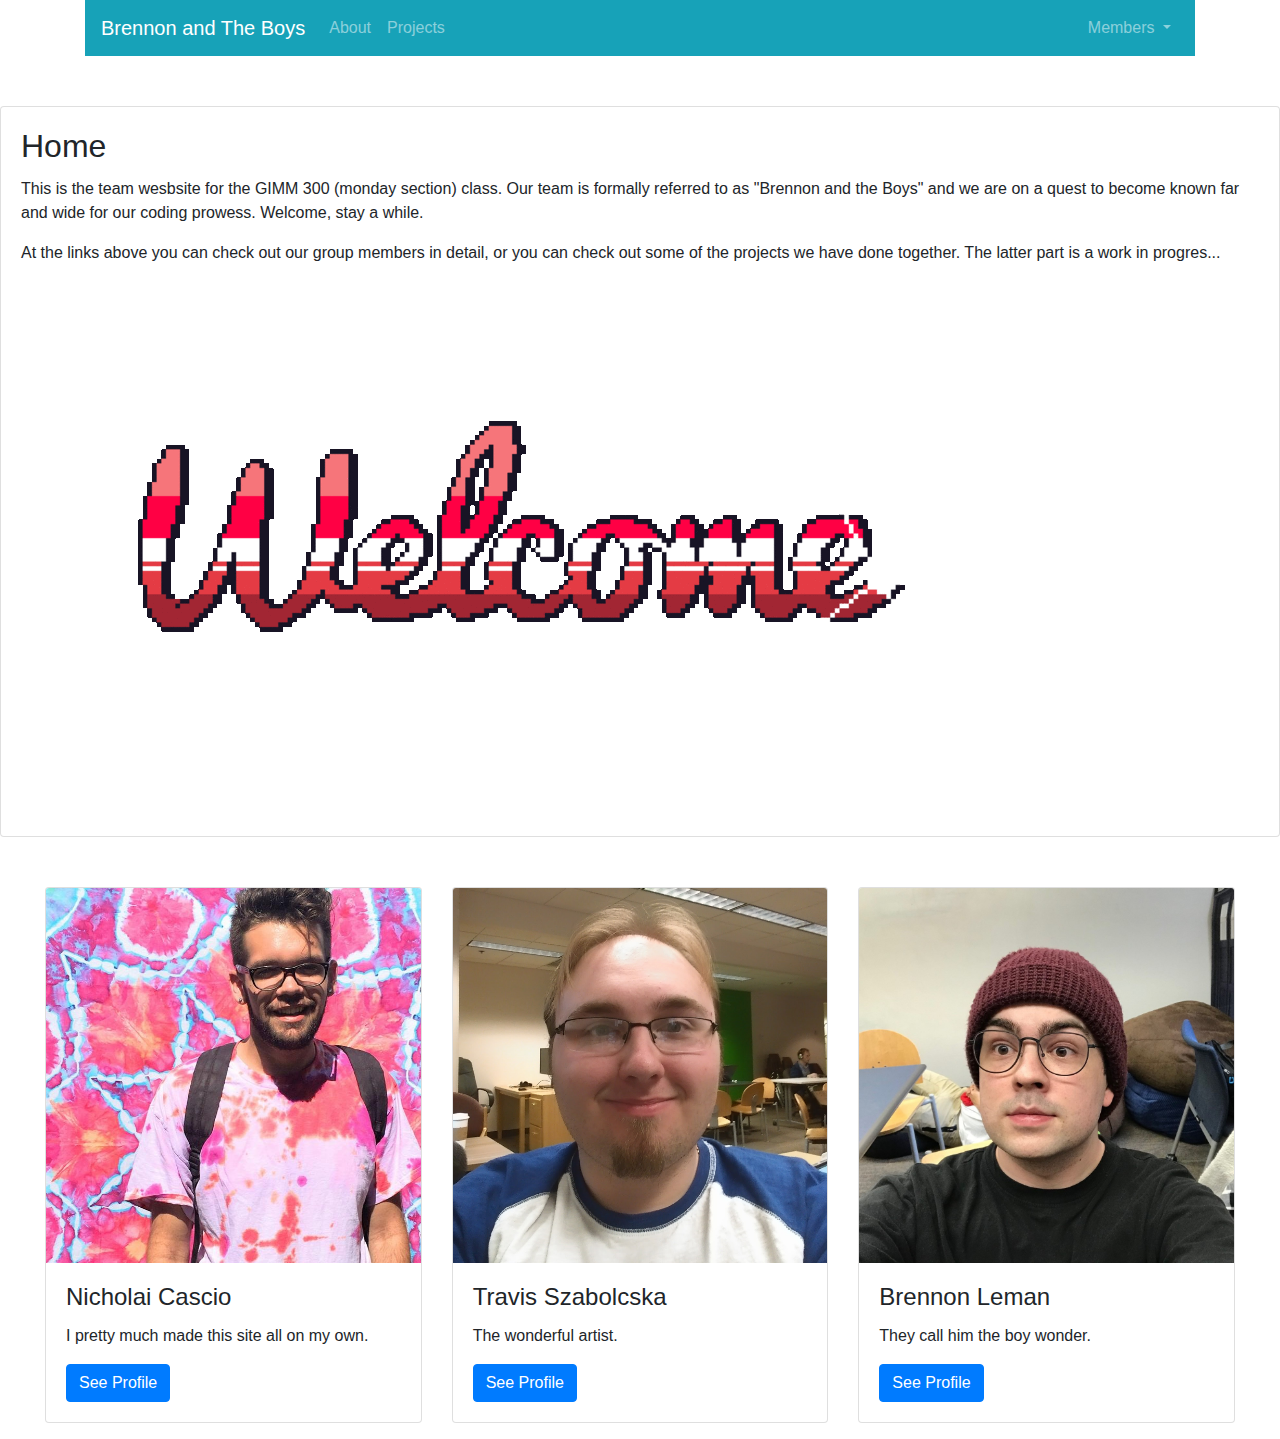
<file: index.html>
<!DOCTYPE html>
<html>
<head>

<!-- your webpage info goes here -->

    <title>Brennan and the Boys</title>
	
	<meta name="author" content="your name" />
	<meta name="description" content="" />

<!-- you should always add your stylesheet (css) in the head tag so that it starts loading before the page html is being displayed -->	

	<link rel="stylesheet" href="https://maxcdn.bootstrapcdn.com/bootstrap/4.0.0/css/bootstrap.min.css" integrity="sha384-Gn5384xqQ1aoWXA+058RXPxPg6fy4IWvTNh0E263XmFcJlSAwiGgFAW/dAiS6JXm" crossorigin="anonymous">
	<script src="https://code.jquery.com/jquery-3.2.1.slim.min.js" integrity="sha384-KJ3o2DKtIkvYIK3UENzmM7KCkRr/rE9/Qpg6aAZGJwFDMVNA/GpGFF93hXpG5KkN" crossorigin="anonymous"></script>
	<script src="https://cdnjs.cloudflare.com/ajax/libs/popper.js/1.12.9/umd/popper.min.js" integrity="sha384-ApNbgh9B+Y1QKtv3Rn7W3mgPxhU9K/ScQsAP7hUibX39j7fakFPskvXusvfa0b4Q" crossorigin="anonymous"></script>
	<script src="https://maxcdn.bootstrapcdn.com/bootstrap/4.0.0/js/bootstrap.min.js" integrity="sha384-JZR6Spejh4U02d8jOt6vLEHfe/JQGiRRSQQxSfFWpi1MquVdAyjUar5+76PVCmYl" crossorigin="anonymous"></script>
	<script src="https://ajax.googleapis.com/ajax/libs/jquery/3.3.1/jquery.min.js"></script>
	
	<link rel="stylesheet" href="file:///D|/Documents/GIMM 300/team website/Team-Website/style.css" type="text/css" />
	
</head>
<body>

<!-- webpage content goes here in the body -->
<div id="app" class="container">
    <nav class="navbar navbar-expand-lg navbar-dark bg-info">
        <a class="navbar-brand" href="index.html">Brennon and The Boys</a>
        <button class="navbar-toggler" type="button" data-toggle="collapse" data-target="#navbarNavDropdown" aria-controls="navbarNavDropdown" aria-expanded="false" aria-label="Toggle navigation">
            <span class="navbar-toggler-icon"></span>
        </button>
        <div id="navbarNavDropdown" class="navbar-collapse collapse">
            <ul class="navbar-nav mr-auto">
                <li class="nav-item">
                    <a class="nav-link" href="about.html">About <span class="sr-only">(current)</span></a>
                </li>
                <li class="nav-item">
                    <a class="nav-link" href="projects.html">Projects</a>
                </li>
            </ul>
            <ul class="navbar-nav">
                <li class="nav-item dropdown">
                    <a class="nav-link dropdown-toggle" href="http://example.com" id="navbarDropdownMenuLink" data-toggle="dropdown" aria-haspopup="true" aria-expanded="false">
                      Members
                    </a>
                    <div class="dropdown-menu" aria-labelledby="navbarDropdownMenuLink">
                        <a class="dropdown-item" href="nicholai.html">Nicholai Cascio</a>
                        <a class="dropdown-item" href="brennon.html">Brennon Leman</a>
						<a class="dropdown-item" href="travis.html">Travis Szabolcska</a>
                    </div>
                </li>
            </ul>
        </div>
    </nav>
</div>
	
	<div id="page">
		<!--<div id="bar">
			<div id="logo">
				<h1><a href="/" id="logoLink">Brennon and the Boys</a></h1>
			</div>
			
			<div id="nav">
				<div class="btn-group">
					<button type="button" class="btn btn-navigator">Home</button>
					<button type="button" class="btn btn-navigator">Projects</button>
				
					<button type="button" class="btn btn-navigator dropdown-toggle" data-toggle="dropdown">
    Team <span class="caret"></span></button>
    					<ul class="dropdown-menu" role="menu">
      						<li class="dropdown-item"><a href="#">Nicholai</a></li>
      						<li class="dropdown-item"><a href="#">Travis</a></li>
							<li class="dropdown-item"><a href="#">Brennon</a></li>
						</ul>
				</div>
			</div>
			
			<div id="nav-just">
				<div class="btn-group btn-group-lg">
					<button type="button" class="btn btn-navigator">Home</button>
					<button type="button" class="btn btn-navigator">Projects</button>
				
					<button type="button" class="btn btn-navigator dropdown-toggle" data-toggle="dropdown">
    Team <span class="caret"></span></button>
    					<ul class="dropdown-menu" role="menu">
      						<li class="dropdown-item"><a href="#">Nicholai</a></li>
      						<li class="dropdown-item"><a href="#">Travis</a></li>
							<li class="dropdown-item"><a href="#">Brennon</a></li>
						</ul>
				</div>
			</div>
		</div>-->
		
	  <div id="content">
		  <div class="card" style="margin: 50px 0px 50px 0px">
			
			<div class="card-body">
				<h2 class="card-title">Home</h2>
				<p>
					This is the team wesbsite for the GIMM 300 (monday section) class. Our team is formally referred to as "Brennon and the Boys" and we are on a quest to become known far and wide for our coding prowess. Welcome, stay a while.
				</p>
				<p> 
					At the links above you can check out our group members in detail, or you can check out some of the projects we have done together. The latter part is a work in progres...
				</p>
		  		<p>
					<img class="img-fluid" src="media/welcome2.gif" alt="Error displaying image.">
		  		</p>
          <!--<audio autoplay="autoplay" loop="loop" >
              <source src="file:///D|/Documents/GIMM 300/team website/Team-Website/media/song.mp3" type="audio/mp3">
              <p>If you are reading this, it is because your browser does not support the audio element.</p>
        </audio>-->
			</div>
			</div>
		</div>
		<div class="row" style="margin: 0px 30px 0px 30px">
				<div class="col-sm-4">
					<div class="card">
  						<img class="card-img-top" src="media/nicholai.jpg" alt="Card image">
  						<div class="card-body">
    						<h4 class="card-title">Nicholai Cascio</h4>
    						<p class="card-text">I pretty much made this site all on my own.</p>
    						<a href="nicholai.html" class="btn btn-primary">See Profile</a>
  						</div>
					</div>
				</div>
		
				<div class="col-sm-4">
					<div class="card">
  						<img class="card-img-top" src="media/travis.JPG" alt="Card image">
  						<div class="card-body">
    						<h4 class="card-title">Travis Szabolcska</h4>
    						<p class="card-text">The wonderful artist.</p>
    						<a href="travis.html" class="btn btn-primary">See Profile</a>
  						</div>
					</div>
				</div>
			
				<div class="col-sm-4">
					<div class="card">
  						<img class="card-img-top" src="media/brennon.jpg" alt="Card image">
  						<div class="card-body">
    						<h4 class="card-title">Brennon Leman</h4>
    						<p class="card-text">They call him the boy wonder.</p>
    						<a href="brennon.html" class="btn btn-primary">See Profile</a>
  						</div>
					</div>
				</div>
			</div>
		
		<div id="footer">
			<p>
				
			</p>
		</div>
	</div>
</body>
</html>
</file>
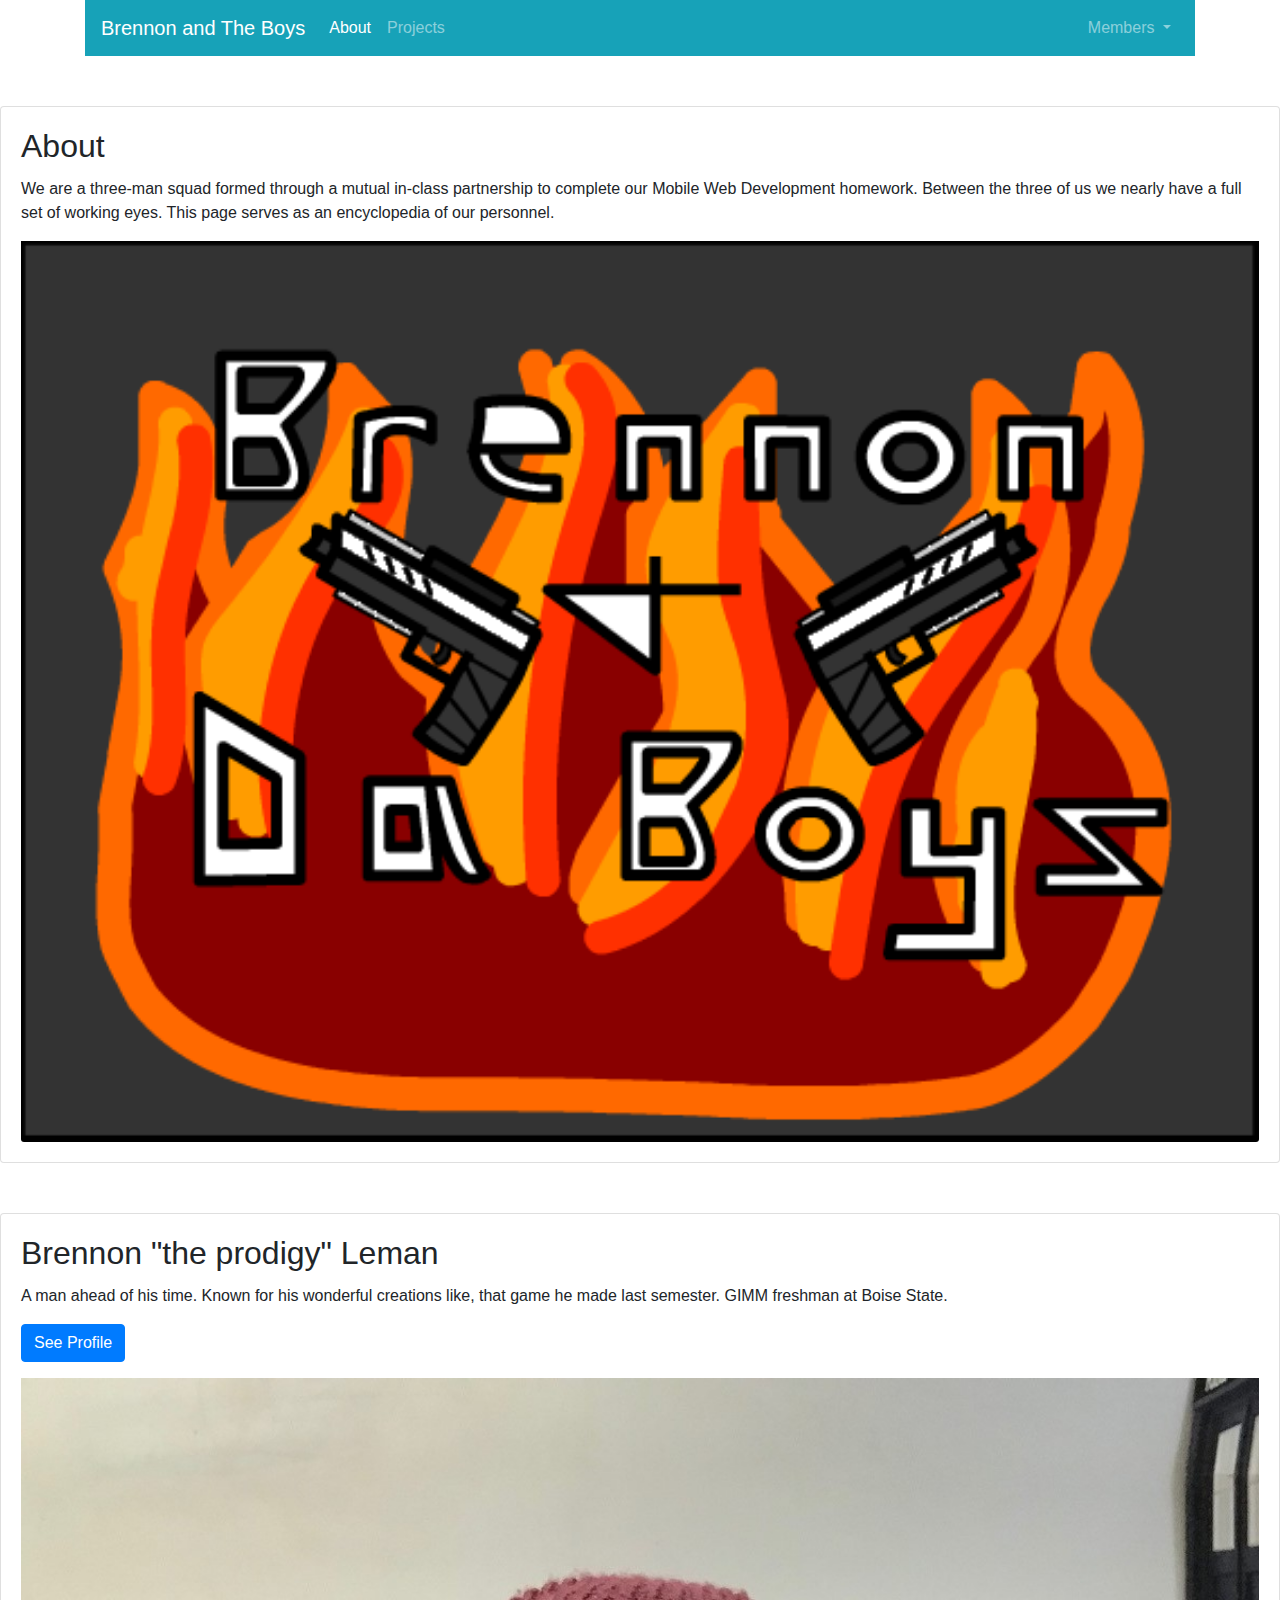
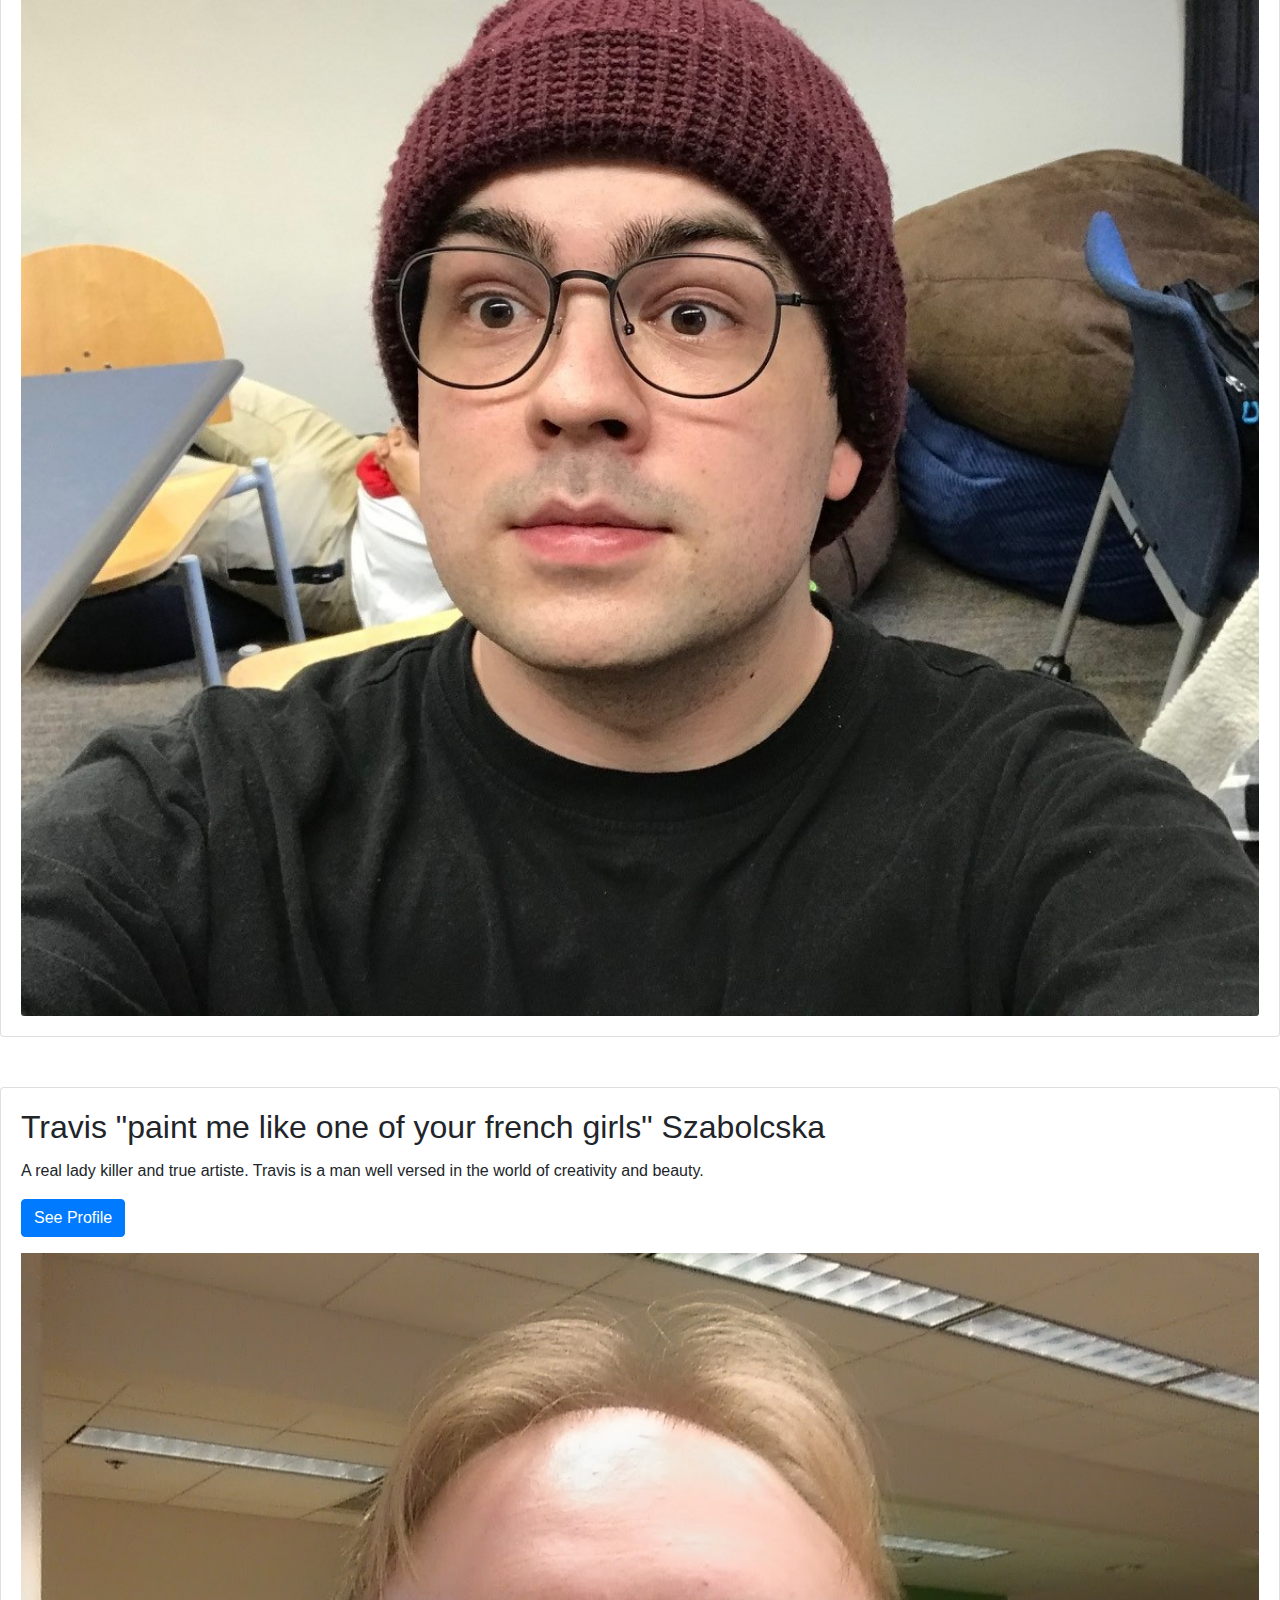
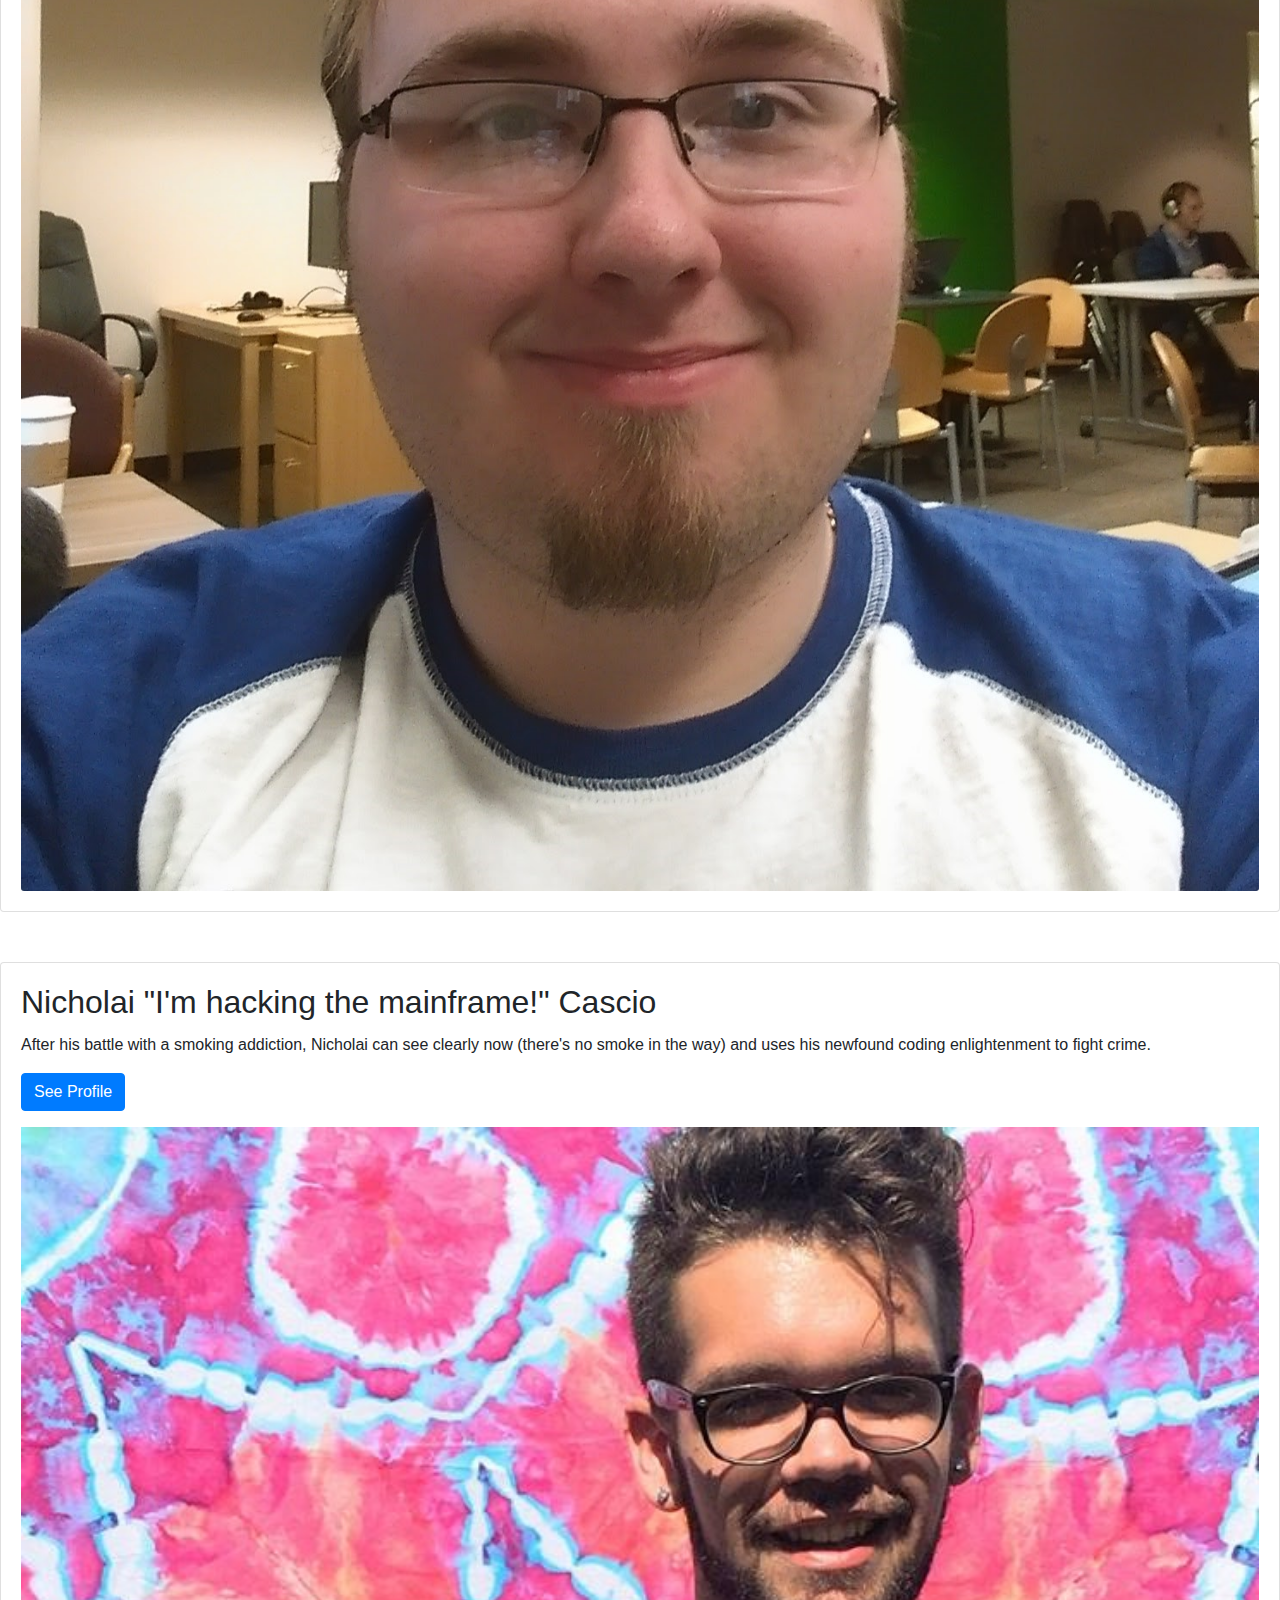
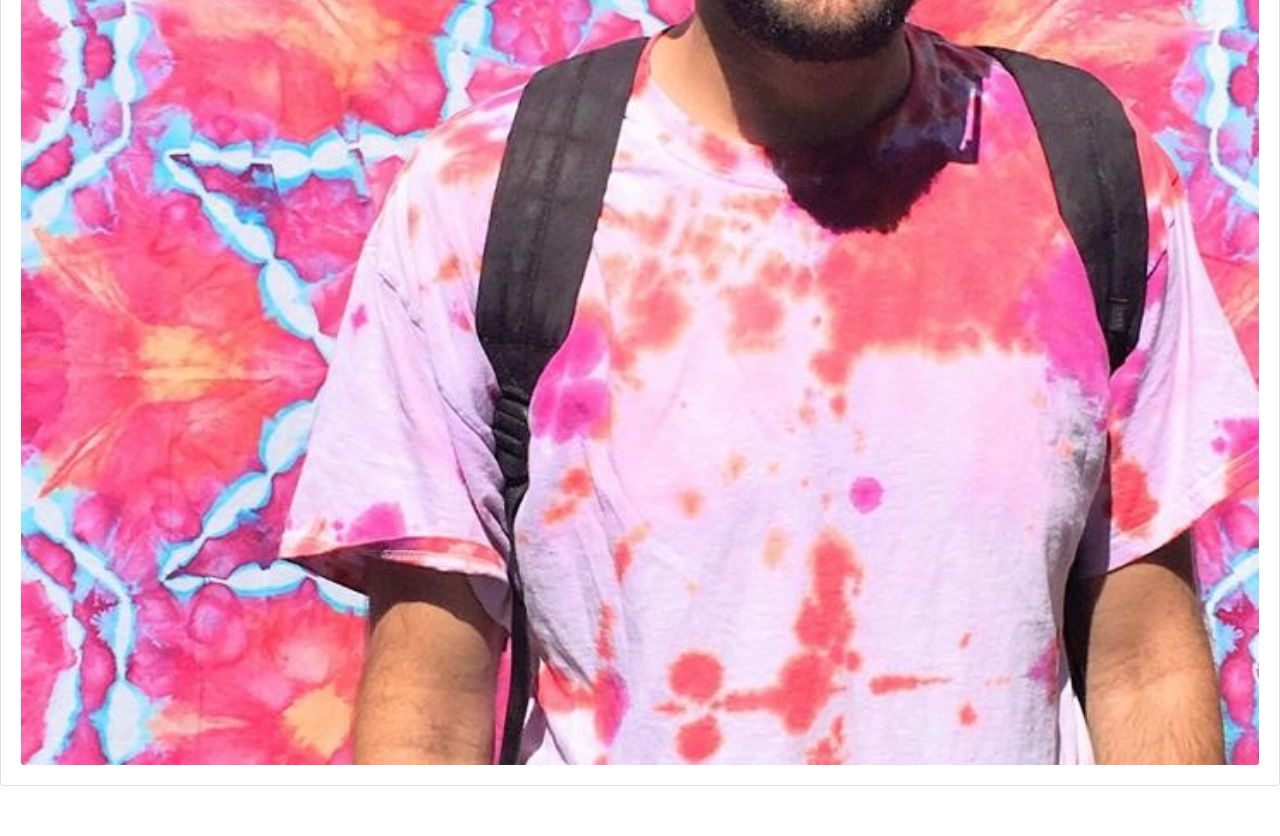
<file: about.html>
<!DOCTYPE html>
<html>
<head>

<!-- your webpage info goes here -->

    <title>Brennan and the Boys</title>
	
	<meta name="author" content="your name" />
	<meta name="description" content="" />

<!-- you should always add your stylesheet (css) in the head tag so that it starts loading before the page html is being displayed -->	
	<link rel="stylesheet" href="https://maxcdn.bootstrapcdn.com/bootstrap/4.0.0/css/bootstrap.min.css" integrity="sha384-Gn5384xqQ1aoWXA+058RXPxPg6fy4IWvTNh0E263XmFcJlSAwiGgFAW/dAiS6JXm" crossorigin="anonymous">
	<script src="https://code.jquery.com/jquery-3.2.1.slim.min.js" integrity="sha384-KJ3o2DKtIkvYIK3UENzmM7KCkRr/rE9/Qpg6aAZGJwFDMVNA/GpGFF93hXpG5KkN" crossorigin="anonymous"></script>
	<script src="https://cdnjs.cloudflare.com/ajax/libs/popper.js/1.12.9/umd/popper.min.js" integrity="sha384-ApNbgh9B+Y1QKtv3Rn7W3mgPxhU9K/ScQsAP7hUibX39j7fakFPskvXusvfa0b4Q" crossorigin="anonymous"></script>
	<script src="https://maxcdn.bootstrapcdn.com/bootstrap/4.0.0/js/bootstrap.min.js" integrity="sha384-JZR6Spejh4U02d8jOt6vLEHfe/JQGiRRSQQxSfFWpi1MquVdAyjUar5+76PVCmYl" crossorigin="anonymous"></script>
	<script src="https://ajax.googleapis.com/ajax/libs/jquery/3.3.1/jquery.min.js"></script>
	<link rel="stylesheet" href="file:///D|/Documents/GIMM 300/team website/Team-Website/style.css" type="text/css" />
	
</head>
<body>

<!-- webpage content goes here in the body -->
<div id="app" class="container">
    <nav class="navbar navbar-expand-lg navbar-dark bg-info">
        <a class="navbar-brand" href="index.html">Brennon and The Boys</a>
        <button class="navbar-toggler" type="button" data-toggle="collapse" data-target="#navbarNavDropdown" aria-controls="navbarNavDropdown" aria-expanded="false" aria-label="Toggle navigation">
            <span class="navbar-toggler-icon"></span>
        </button>
        <div id="navbarNavDropdown" class="navbar-collapse collapse">
            <ul class="navbar-nav mr-auto">
                <li class="nav-item">
                    <a class="nav-link active" href="about.html">About <span class="sr-only">(current)</span></a>
                </li>
                <li class="nav-item">
                    <a class="nav-link" href="projects.html">Projects</a>
                </li>
            </ul>
            <ul class="navbar-nav">
                <li class="nav-item dropdown">
                    <a class="nav-link dropdown-toggle" href="http://example.com" id="navbarDropdownMenuLink" data-toggle="dropdown" aria-haspopup="true" aria-expanded="false">
                      Members
                    </a>
                    <div class="dropdown-menu" aria-labelledby="navbarDropdownMenuLink">
                        <a class="dropdown-item" href="nicholai.html">Nicholai Cascio</a>
                        <a class="dropdown-item" href="brennon.html">Brennon Leman</a>
						<a class="dropdown-item" href="travis.html">Travis Szabolcska</a>
                    </div>
                </li>
            </ul>
        </div>
    </nav>
</div>
	
	<div id="page">
		<div id="content">
			<div class="card" style="margin: 50px 0px 50px 0px">
				<div class="card-body">
			<h2 class="card-title">About</h2>
			<p>
				We are a three-man squad formed through a mutual in-class partnership to complete our Mobile Web Development homework. Between the three of us we nearly have a full set of working eyes. This page serves as an encyclopedia of our personnel.
			</p>
					<img src="media/dankwebtitle.gif" class="card-img-bottom" width ="100%" alt="errod displaying awesome gif">
		</div>
				</div>
		
		
		
			<div class="card" style="margin: 50px 0px 50px 0px">
				<div class="card-body">
			<h2 class="card-title">Brennon "the prodigy" Leman</h2>
			<p>
				A man ahead of his time. Known for his wonderful creations like, that game he made last semester. GIMM freshman at Boise State.
			</p>
			<p><a href="brennon.html" class="btn btn-primary">See Profile</a></p>
			<img src="media/brennon.jpg" class="card-img-bottom" alt="Error displaying profile picture">
				</div>
			</div>
	
			<div class="card" style="margin: 50px 0px 50px 0px">
				<div class="card-body">
			<h2 class="card-title">Travis "paint me like one of your french girls" Szabolcska</h2>
			<p>
				A real lady killer and true artiste. Travis is a man well versed in the world of creativity and beauty.
			</p>
			<p><a href="travis.html" class="btn btn-primary">See Profile</a></p>
			<img src="media/travis.JPG" class="card-img-bottom" alt="Error displaying profile picture">
			</div>
		</div>
	
		
			<div class="card" style="margin: 50px 0px 50px 0px">
				<div class="card-body">
			<h2 class="card-title">Nicholai "I'm hacking the mainframe!" Cascio</h2>
			<p>
				After his battle with a smoking addiction, Nicholai can see clearly now (there's no smoke in the way) and uses his newfound coding enlightenment to fight crime.
		  	</p>
			<p><a href="nicholai.html" class="btn btn-primary">See Profile</a></p>
			<img src="media/nicholai.jpg" class="card-img-bottom" alt="Error displaying profile picture">
			
		</div>
		</div>
	</div>

		<div id="footer">
			<p>
			</p>
		</div>
	</div>
</body>
</html>
</file>
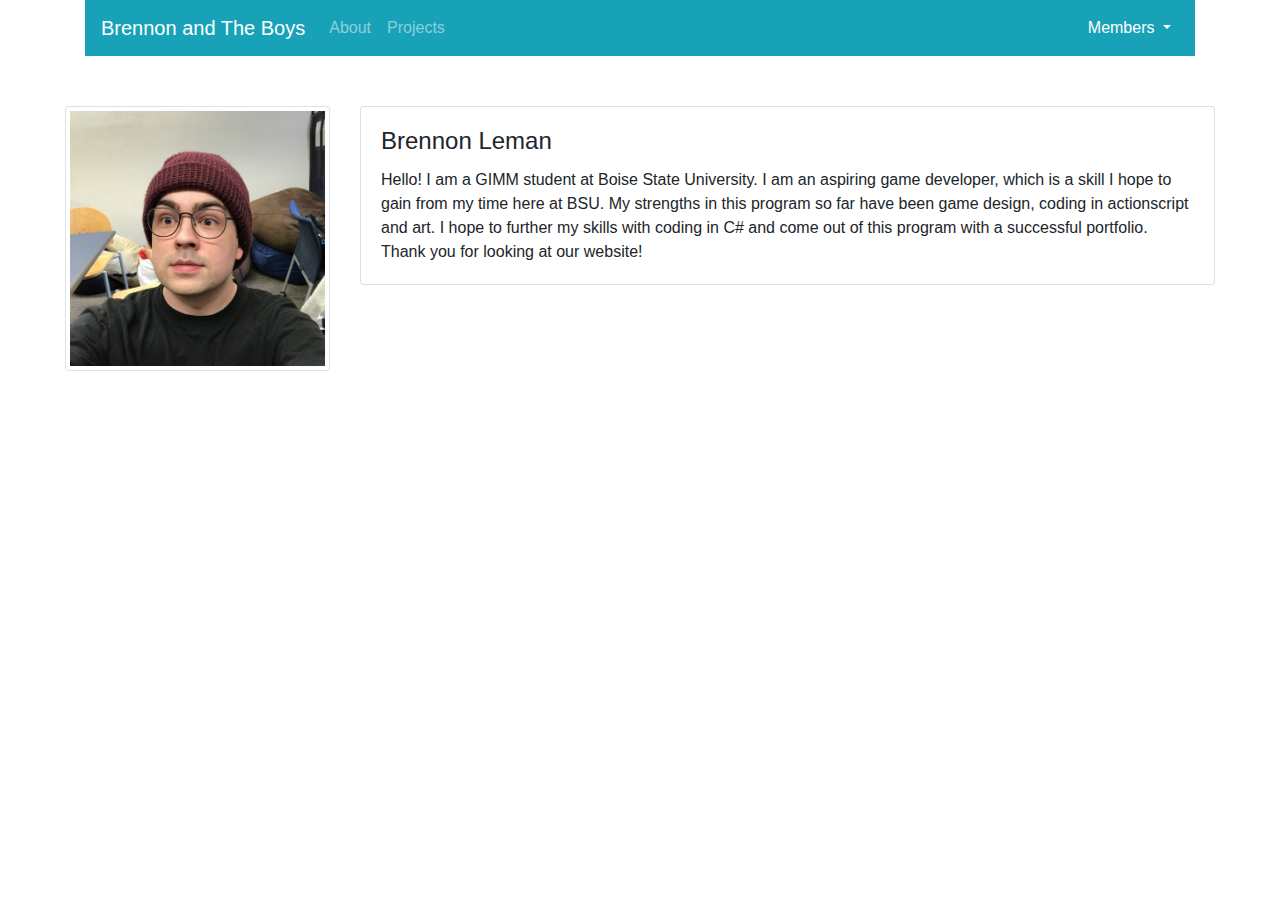
<file: brennon.html>
<!doctype html>
<html>
<head>
<title>Brennon and the Boys</title>
	
	<meta name="author" content="your name" />
	<meta name="description" content="" />

<!-- you should always add your stylesheet (css) in the head tag so that it starts loading before the page html is being displayed -->	

	<link rel="stylesheet" href="https://maxcdn.bootstrapcdn.com/bootstrap/4.0.0/css/bootstrap.min.css" integrity="sha384-Gn5384xqQ1aoWXA+058RXPxPg6fy4IWvTNh0E263XmFcJlSAwiGgFAW/dAiS6JXm" crossorigin="anonymous">
	<script src="https://code.jquery.com/jquery-3.2.1.slim.min.js" integrity="sha384-KJ3o2DKtIkvYIK3UENzmM7KCkRr/rE9/Qpg6aAZGJwFDMVNA/GpGFF93hXpG5KkN" crossorigin="anonymous"></script>
	<script src="https://cdnjs.cloudflare.com/ajax/libs/popper.js/1.12.9/umd/popper.min.js" integrity="sha384-ApNbgh9B+Y1QKtv3Rn7W3mgPxhU9K/ScQsAP7hUibX39j7fakFPskvXusvfa0b4Q" crossorigin="anonymous"></script>
	<script src="https://maxcdn.bootstrapcdn.com/bootstrap/4.0.0/js/bootstrap.min.js" integrity="sha384-JZR6Spejh4U02d8jOt6vLEHfe/JQGiRRSQQxSfFWpi1MquVdAyjUar5+76PVCmYl" crossorigin="anonymous"></script>
	<script src="https://ajax.googleapis.com/ajax/libs/jquery/3.3.1/jquery.min.js"></script>
	
	<link rel="stylesheet" href="file:///D|/Documents/GIMM 300/team website/Team-Website/style.css" type="text/css" />
</head>

<body>
	<div id="app" class="container">
    <nav class="navbar navbar-expand-lg navbar-dark bg-info">
        <a class="navbar-brand" href="index.html">Brennon and The Boys</a>
        <button class="navbar-toggler" type="button" data-toggle="collapse" data-target="#navbarNavDropdown" aria-controls="navbarNavDropdown" aria-expanded="false" aria-label="Toggle navigation">
            <span class="navbar-toggler-icon"></span>
        </button>
        <div id="navbarNavDropdown" class="navbar-collapse collapse">
            <ul class="navbar-nav mr-auto">
                <li class="nav-item">
                    <a class="nav-link" href="about.html">About <span class="sr-only">(current)</span></a>
                </li>
                <li class="nav-item">
                    <a class="nav-link" href="projects.html">Projects</a>
                </li>
            </ul>
            <ul class="navbar-nav">
                <li class="nav-item dropdown">
                    <a class="nav-link dropdown-toggle active" href="http://example.com" id="navbarDropdownMenuLink" data-toggle="dropdown" aria-haspopup="true" aria-expanded="false">
                      Members
                    </a>
                    <div class="dropdown-menu" aria-labelledby="navbarDropdownMenuLink">
                        <a class="dropdown-item" href="nicholai.html">Nicholai Cascio</a>
                        <a class="dropdown-item" href="brennon.html">Brennon Leman</a>
						<a class="dropdown-item" href="travis.html">Travis Szabolcska</a>
                    </div>
                </li>
            </ul>
        </div>
    </nav>
</div>
	<div id="page">
		<div id="profile">
	<div class="row" style="margin: 50px">
		<div class="col-sm-3">
			<img class="card-img img-thumbnail" src="media/brennon.jpg" style="margin-bottom: 25px">
		</div>
		<div class="col-sm-9">
			<div class="card">
				<div class="card-body">
					<h4 class="card-title">Brennon Leman</h4>
					<p class="card-text"> Hello! I am a GIMM student at Boise State University. I am an aspiring game developer, which is a skill I hope to gain from my time here at BSU. My strengths in this program so far have been game design, coding in actionscript and art. I hope to further my skills with coding in C# and come out of this program with a successful portfolio. Thank you for looking at our website!</p>
				</div>
			</div>
		</div>
		
	</div>
			</div>
	<div id="footer">
			<p>
				
			</p>
	</div>
	</div>
</body>
</html>
</file>
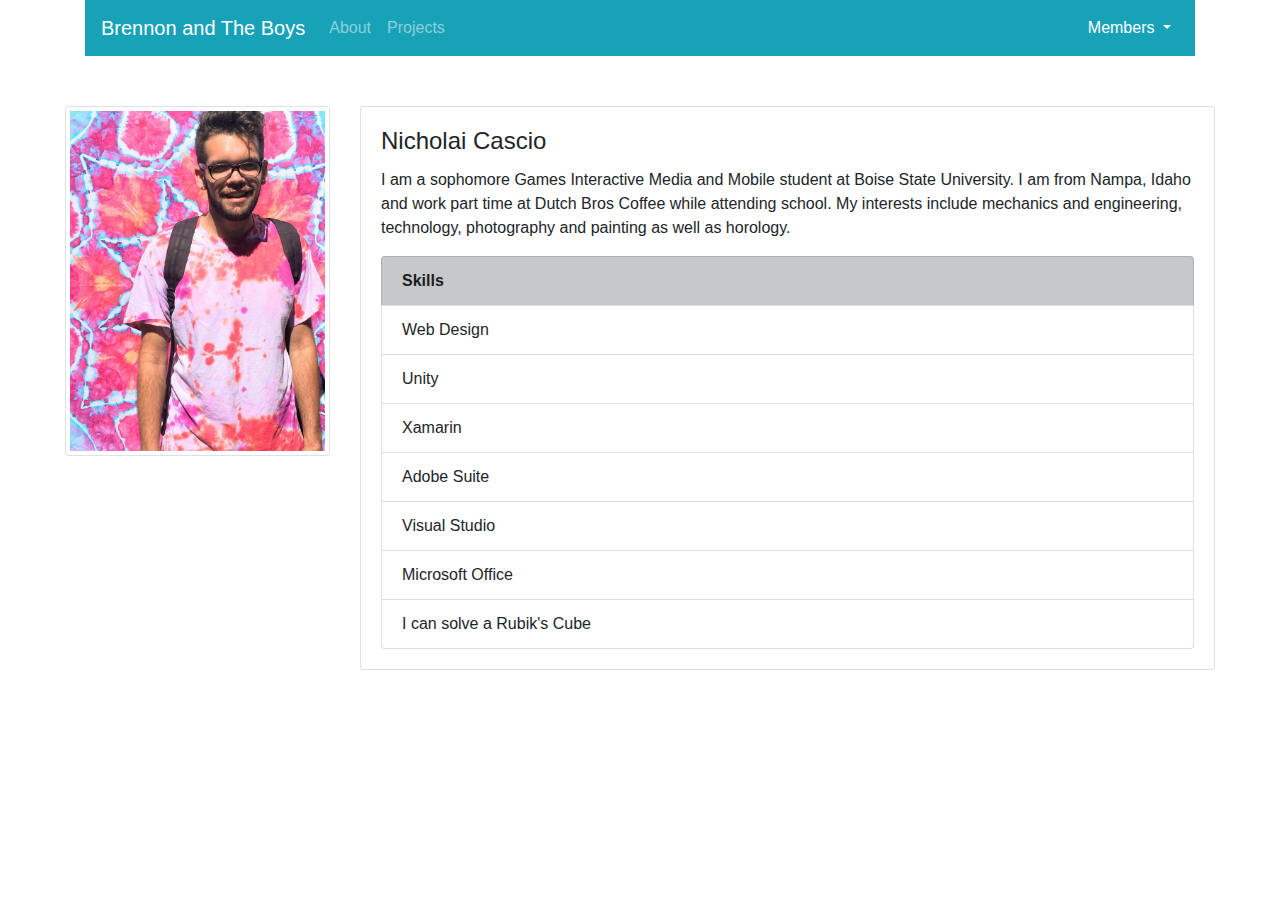
<file: nicholai.html>
<!doctype html>
<html>
<head>
<title>Brennan and the Boys</title>
	
	<meta name="author" content="your name" />
	<meta name="description" content="" />

<!-- you should always add your stylesheet (css) in the head tag so that it starts loading before the page html is being displayed -->	

	<link rel="stylesheet" href="https://maxcdn.bootstrapcdn.com/bootstrap/4.0.0/css/bootstrap.min.css" integrity="sha384-Gn5384xqQ1aoWXA+058RXPxPg6fy4IWvTNh0E263XmFcJlSAwiGgFAW/dAiS6JXm" crossorigin="anonymous">
	<script src="https://code.jquery.com/jquery-3.2.1.slim.min.js" integrity="sha384-KJ3o2DKtIkvYIK3UENzmM7KCkRr/rE9/Qpg6aAZGJwFDMVNA/GpGFF93hXpG5KkN" crossorigin="anonymous"></script>
	<script src="https://cdnjs.cloudflare.com/ajax/libs/popper.js/1.12.9/umd/popper.min.js" integrity="sha384-ApNbgh9B+Y1QKtv3Rn7W3mgPxhU9K/ScQsAP7hUibX39j7fakFPskvXusvfa0b4Q" crossorigin="anonymous"></script>
	<script src="https://maxcdn.bootstrapcdn.com/bootstrap/4.0.0/js/bootstrap.min.js" integrity="sha384-JZR6Spejh4U02d8jOt6vLEHfe/JQGiRRSQQxSfFWpi1MquVdAyjUar5+76PVCmYl" crossorigin="anonymous"></script>
	<script src="https://ajax.googleapis.com/ajax/libs/jquery/3.3.1/jquery.min.js"></script>
	
	<link rel="stylesheet" href="file:///D|/Documents/GIMM 300/team website/Team-Website/style.css" type="text/css" />
</head>

<body>
	<div id="app" class="container">
    <nav class="navbar navbar-expand-lg navbar-dark bg-info">
        <a class="navbar-brand" href="index.html">Brennon and The Boys</a>
        <button class="navbar-toggler" type="button" data-toggle="collapse" data-target="#navbarNavDropdown" aria-controls="navbarNavDropdown" aria-expanded="false" aria-label="Toggle navigation">
            <span class="navbar-toggler-icon"></span>
        </button>
        <div id="navbarNavDropdown" class="navbar-collapse collapse">
            <ul class="navbar-nav mr-auto">
                <li class="nav-item">
                    <a class="nav-link" href="about.html">About <span class="sr-only">(current)</span></a>
                </li>
                <li class="nav-item">
                    <a class="nav-link" href="projects.html">Projects</a>
                </li>
            </ul>
            <ul class="navbar-nav">
                <li class="nav-item dropdown">
                    <a class="nav-link dropdown-toggle active" href="http://example.com" id="navbarDropdownMenuLink" data-toggle="dropdown" aria-haspopup="true" aria-expanded="false">
                      Members
                    </a>
                    <div class="dropdown-menu" aria-labelledby="navbarDropdownMenuLink">
                        <a class="dropdown-item" href="nicholai.html">Nicholai Cascio</a>
                        <a class="dropdown-item" href="brennon.html">Brennon Leman</a>
						<a class="dropdown-item" href="travis.html">Travis Szabolcska</a>
                    </div>
                </li>
            </ul>
        </div>
    </nav>
</div>
	<div id="page">
		<div id="profile">
	<div class="row" style="margin: 50px">
		<div class="col-sm-3">
			<img class="card-img img-thumbnail" src="media/nicholai (2).jpg" style="margin-bottom: 25px">
		</div>
		<div class="col-sm-9">
			<div class="card">
				<div class="card-body">
					<h4 class="card-title">Nicholai Cascio</h4>
					<p class="card-text">I am a sophomore Games Interactive Media and Mobile student at Boise State University. I am from Nampa, Idaho and work part time at Dutch Bros Coffee while attending school. My interests include mechanics and engineering, technology, photography and painting as well as horology.</p>
					
					<ul class="list-group">
						<li class="list-group-item list-group-item-dark"><b>Skills</b></li>
  						<li class="list-group-item">Web Design</li>
  						<li class="list-group-item">Unity</li>
						<li class="list-group-item">Xamarin</li>
						<li class="list-group-item">Adobe Suite</li>
						<li class="list-group-item">Visual Studio</li>
						<li class="list-group-item">Microsoft Office</li>
						<li class="list-group-item">I can solve a Rubik's Cube</li>	
					</ul> 
				</div>
			</div>
		</div>
		
	</div>
			</div>
	<div id="footer">
			<p>
				
			</p>
	</div>
	</div>
</body>
</html>
</file>
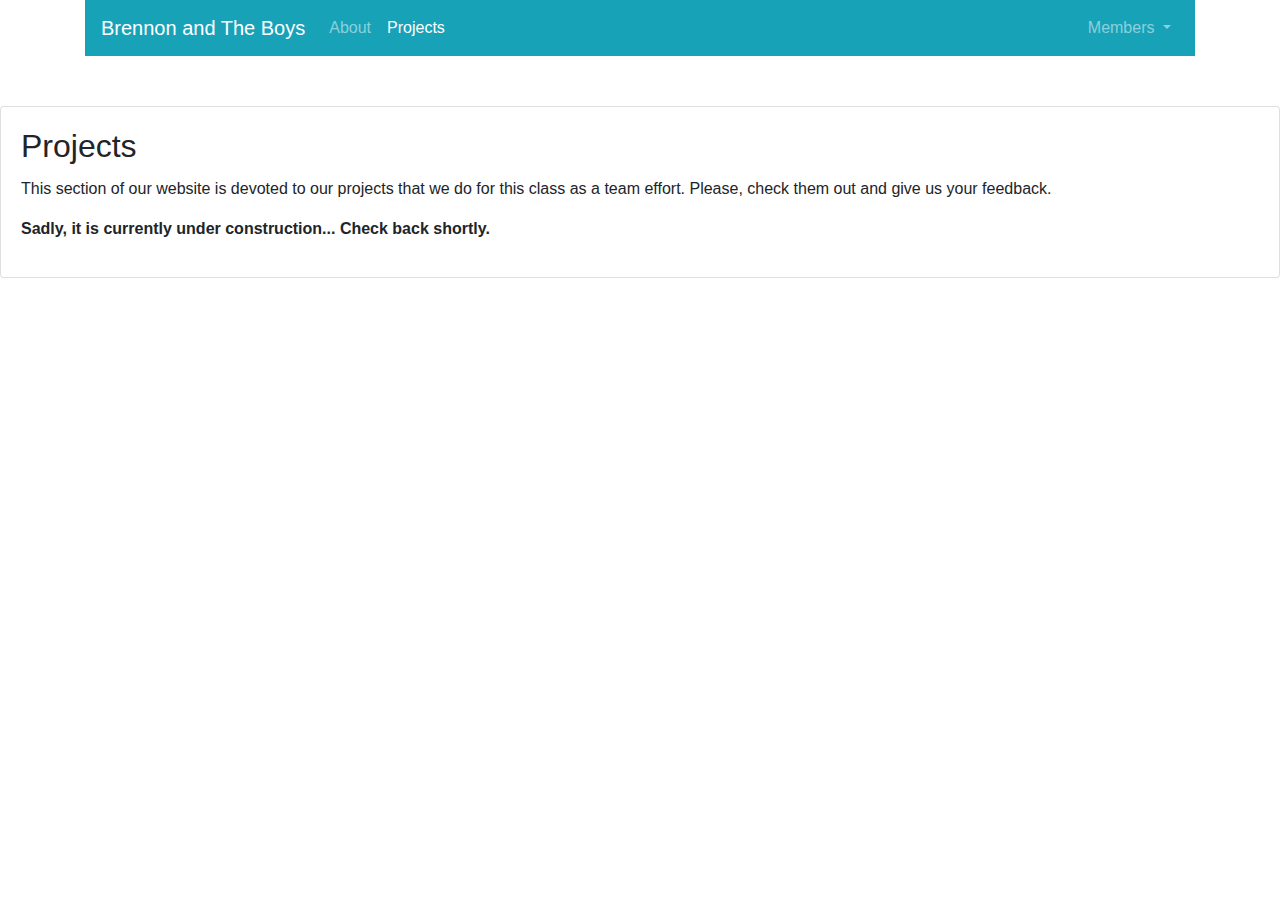
<file: projects.html>
<!DOCTYPE html>
<html>
<head>

<!-- your webpage info goes here -->

    <title>Brennan and the Boys</title>
	
	<meta name="author" content="your name" />
	<meta name="description" content="" />

<!-- you should always add your stylesheet (css) in the head tag so that it starts loading before the page html is being displayed -->	
	<link rel="stylesheet" href="https://maxcdn.bootstrapcdn.com/bootstrap/4.0.0/css/bootstrap.min.css" integrity="sha384-Gn5384xqQ1aoWXA+058RXPxPg6fy4IWvTNh0E263XmFcJlSAwiGgFAW/dAiS6JXm" crossorigin="anonymous">
	<script src="https://code.jquery.com/jquery-3.2.1.slim.min.js" integrity="sha384-KJ3o2DKtIkvYIK3UENzmM7KCkRr/rE9/Qpg6aAZGJwFDMVNA/GpGFF93hXpG5KkN" crossorigin="anonymous"></script>
	<script src="https://cdnjs.cloudflare.com/ajax/libs/popper.js/1.12.9/umd/popper.min.js" integrity="sha384-ApNbgh9B+Y1QKtv3Rn7W3mgPxhU9K/ScQsAP7hUibX39j7fakFPskvXusvfa0b4Q" crossorigin="anonymous"></script>
	<script src="https://maxcdn.bootstrapcdn.com/bootstrap/4.0.0/js/bootstrap.min.js" integrity="sha384-JZR6Spejh4U02d8jOt6vLEHfe/JQGiRRSQQxSfFWpi1MquVdAyjUar5+76PVCmYl" crossorigin="anonymous"></script>
	<script src="https://ajax.googleapis.com/ajax/libs/jquery/3.3.1/jquery.min.js"></script>
	<link rel="stylesheet" href="file:///D|/Documents/GIMM 300/team website/Team-Website/style.css" type="text/css" />
	
</head>
<body>

<!-- webpage content goes here in the body -->
<div id="app" class="container">
    <nav class="navbar navbar-expand-lg navbar-dark bg-info">
        <a class="navbar-brand" href="index.html">Brennon and The Boys</a>
        <button class="navbar-toggler" type="button" data-toggle="collapse" data-target="#navbarNavDropdown" aria-controls="navbarNavDropdown" aria-expanded="false" aria-label="Toggle navigation">
            <span class="navbar-toggler-icon"></span>
        </button>
        <div id="navbarNavDropdown" class="navbar-collapse collapse">
            <ul class="navbar-nav mr-auto">
                <li class="nav-item">
                    <a class="nav-link" href="about.html">About <span class="sr-only">(current)</span></a>
                </li>
                <li class="nav-item active">
                    <a class="nav-link" href="projects.html">Projects</a>
                </li>
            </ul>
            <ul class="navbar-nav">
                <li class="nav-item dropdown">
                    <a class="nav-link dropdown-toggle" href="http://example.com" id="navbarDropdownMenuLink" data-toggle="dropdown" aria-haspopup="true" aria-expanded="false">
                      Members
                    </a>
                    <div class="dropdown-menu" aria-labelledby="navbarDropdownMenuLink">
                        <a class="dropdown-item" href="nicholai.html">Nicholai Cascio</a>
                        <a class="dropdown-item" href="brennon.html">Brennon Leman</a>
						<a class="dropdown-item" href="travis.html">Travis Szabolcska</a>
                    </div>
                </li>
            </ul>
        </div>
    </nav>
</div>
	
	<div id="page">
		
		<div id="content">
			<div class="card" style="margin: 50px 0px 50px 0px">
				<div class="card-body">
			<h2 class="card-title">Projects</h2>
			<p>
				This section of our website is devoted to our projects that we do for this class as a team effort. Please, check them out and give us your feedback.
			</p>
			<p> 
				<b>Sadly, it is currently under construction... Check back shortly.</b>
			</p>
				</div>
		</div>
			</div>
		<div id="footer">
			<p>
			</p>
		</div>
	</div>
</body>
</html>
</file>
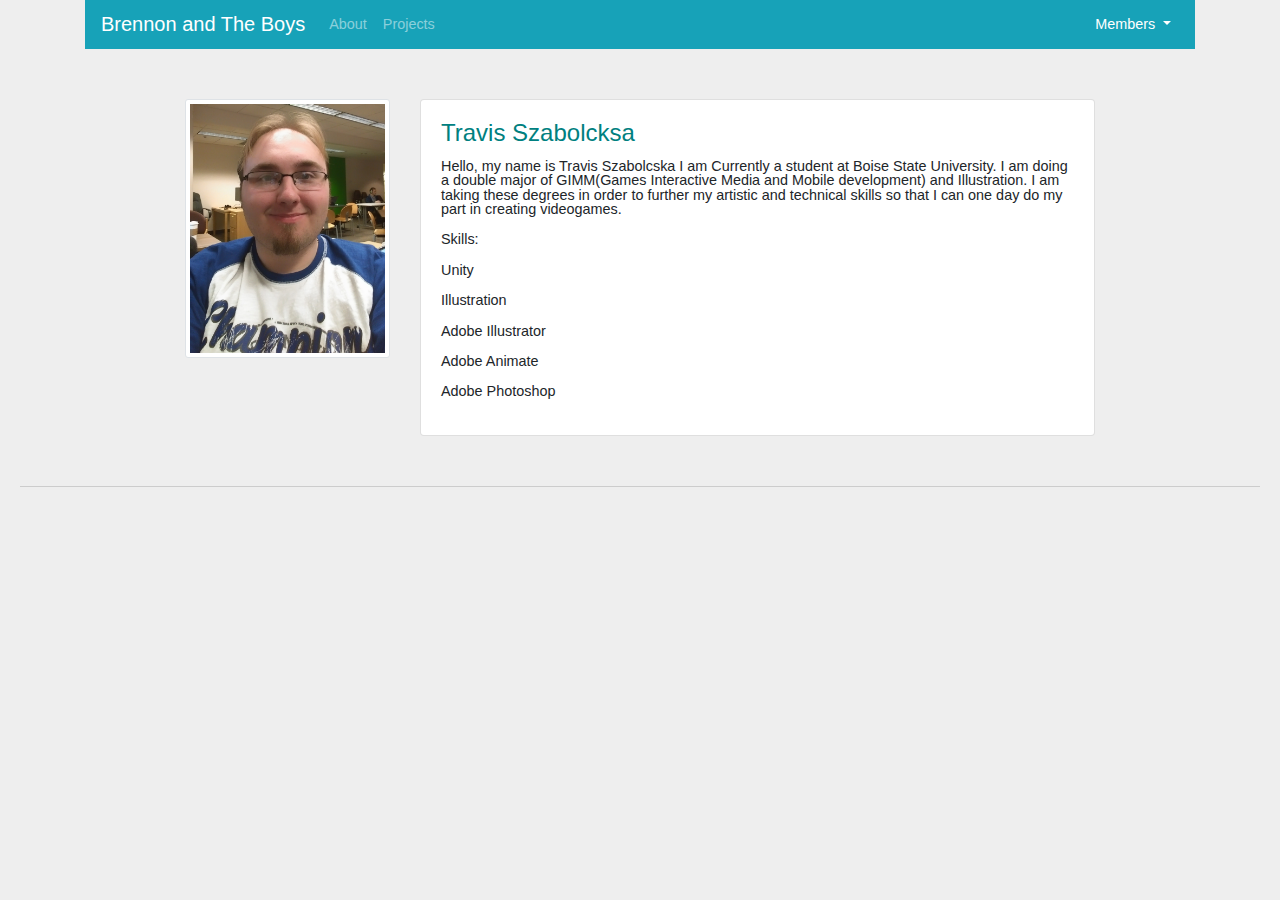
<file: travis.html>
<!doctype html>
<html>
<head>
<title>Brennan and the Boys</title>
	
	<meta name="author" content="your name" />
	<meta name="description" content="" />

<!-- you should always add your stylesheet (css) in the head tag so that it starts loading before the page html is being displayed -->	

	<link rel="stylesheet" href="https://maxcdn.bootstrapcdn.com/bootstrap/4.0.0/css/bootstrap.min.css" integrity="sha384-Gn5384xqQ1aoWXA+058RXPxPg6fy4IWvTNh0E263XmFcJlSAwiGgFAW/dAiS6JXm" crossorigin="anonymous">
	<script src="https://code.jquery.com/jquery-3.2.1.slim.min.js" integrity="sha384-KJ3o2DKtIkvYIK3UENzmM7KCkRr/rE9/Qpg6aAZGJwFDMVNA/GpGFF93hXpG5KkN" crossorigin="anonymous"></script>
	<script src="https://cdnjs.cloudflare.com/ajax/libs/popper.js/1.12.9/umd/popper.min.js" integrity="sha384-ApNbgh9B+Y1QKtv3Rn7W3mgPxhU9K/ScQsAP7hUibX39j7fakFPskvXusvfa0b4Q" crossorigin="anonymous"></script>
	<script src="https://maxcdn.bootstrapcdn.com/bootstrap/4.0.0/js/bootstrap.min.js" integrity="sha384-JZR6Spejh4U02d8jOt6vLEHfe/JQGiRRSQQxSfFWpi1MquVdAyjUar5+76PVCmYl" crossorigin="anonymous"></script>
	<script src="https://ajax.googleapis.com/ajax/libs/jquery/3.3.1/jquery.min.js"></script>
	
	<link rel="stylesheet" href="style.css" type="text/css" />
</head>

<body>
	<div id="app" class="container">
    <nav class="navbar navbar-expand-lg navbar-dark bg-info">
        <a class="navbar-brand" href="index.html">Brennon and The Boys</a>
        <button class="navbar-toggler" type="button" data-toggle="collapse" data-target="#navbarNavDropdown" aria-controls="navbarNavDropdown" aria-expanded="false" aria-label="Toggle navigation">
            <span class="navbar-toggler-icon"></span>
        </button>
        <div id="navbarNavDropdown" class="navbar-collapse collapse">
            <ul class="navbar-nav mr-auto">
                <li class="nav-item">
                    <a class="nav-link" href="about.html">About <span class="sr-only">(current)</span></a>
                </li>
                <li class="nav-item">
                    <a class="nav-link" href="projects.html">Projects</a>
                </li>
            </ul>
            <ul class="navbar-nav">
                <li class="nav-item dropdown">
                    <a class="nav-link dropdown-toggle active" href="http://example.com" id="navbarDropdownMenuLink" data-toggle="dropdown" aria-haspopup="true" aria-expanded="false">
                      Members
                    </a>
                    <div class="dropdown-menu" aria-labelledby="navbarDropdownMenuLink">
                        <a class="dropdown-item" href="nicholai.html">Nicholai Cascio</a>
                        <a class="dropdown-item" href="brennon.html">Brennon Leman</a>
						<a class="dropdown-item" href="travis.html">Travis Szabolcska</a>
                    </div>
                </li>
            </ul>
        </div>
    </nav>
</div>
	<div id="page">
		<div id="profile">
	<div class="row" style="margin: 50px">
		<div class="col-sm-3">
			<img class="card-img img-thumbnail" src="media/travis (2).jpg" style="margin-bottom: 25px">
		</div>
		<div class="col-sm-9">
			<div class="card">
				<div class="card-body">
					<h4 class="card-title">Travis Szabolcksa</h4>
					<p class="card-text"> Hello, my name is Travis Szabolcska I am Currently a student at Boise State University. I am doing a double major of GIMM(Games Interactive Media and Mobile development) and Illustration. I am taking these degrees in order to further my artistic and technical skills so that I can one day do my part in creating videogames.</p>
                    <p>
                    Skills:
                    </p>
                    <p>Unity</p>
                    <p>Illustration </p>
                    <p>Adobe Illustrator</p>
                    <p>Adobe Animate</p>
                    <p>Adobe Photoshop</p>
				</div>
			</div>
		</div>
		
	</div>
			</div>
	<div id="footer">
			<p>
				
			</p>
	</div>
	</div>
</body>
</html>
</file>
<file: style.css>
/*
* multi-line comment
*/
p{ line-height: 1em; }
h1, h2, h3, h4, h5{
    color: teal;
	font-weight: normal;
	line-height: 1.1em;
	margin: 0 0 .5em 0;
}
h1{ font-size: 2.0em; }
h2{ font-size: 2.0em; }
/*
a{
	color: black;
	text-decoration: none;
}
	a:hover,
	a:active{ text-decoration: underline; }
*/

/* you can structure your code's white space so that it is as readable for when you come back in the future or for other people to read and edit quickly */

body{
    font-family: arial; 
	font-size: 90%; 
	line-height: 1.2em; 
	width: 100%; 
	margin: 0; 
	background: #eee;
}

html{
	overflow-y: scroll;
}

#page{
	margin: 20px;
}


/*
#logo{
	width: 40%;
	margin-top: 5px;
	font-family: georgia;
	display: inline-block;
}

#nav{
	width: 60%;
	display: inline-block;
	text-align: right;
	float: right;
}
	#nav ul{}
		#nav ul li{
			display: inline-block;
			height: 62px;
		}
			#nav ul li a{
				padding: 20px;
				background: teal;
				color: white;
			}
			#nav ul li a:hover{
				background-color: turquoise;
				box-shadow: 0px 1px 1px #666;
			}
			#nav ul li a:active{ background-color: blue; }

#nav{ float:right; 
	
 }
*/
@media(max-width:750px){
	#nav{display:none;
	}
	#logo{width:100%;
	text-align:center;}
	#nav-just{text-align: center;
	width:100%;
	margin:30px 0;}
}
@media(min-width:751px){
	#nav-just{display:none;}
}

.btn-navigator { 
  color: #FFFFFF; 
  background-color: #00BECC; 
  border-color: #00EEFF; 
} 
 
.btn-navigator:hover, 
.btn-navigator:focus, 
.btn-navigator:active, 
.btn-navigator.active, 
.open .dropdown-toggle.btn-navigator { 
  color: #FFFFFF; 
  background-color: #39D499; 
  border-color: #00EEFF; 
} 
 
.btn-navigator:active, 
.btn-navigator.active, 
.open .dropdown-toggle.btn-navigator { 
  background-image: none; 
} 
 
.btn-navigator.disabled, 
.btn-navigator[disabled], 
fieldset[disabled] .btn-navigator, 
.btn-navigator.disabled:hover, 
.btn-navigator[disabled]:hover, 
fieldset[disabled] .btn-navigator:hover, 
.btn-navigator.disabled:focus, 
.btn-navigator[disabled]:focus, 
fieldset[disabled] .btn-navigator:focus, 
.btn-navigator.disabled:active, 
.btn-navigator[disabled]:active, 
fieldset[disabled] .btn-navigator:active, 
.btn-navigator.disabled.active, 
.btn-navigator[disabled].active, 
fieldset[disabled] .btn-navigator.active { 
  background-color: #00BECC; 
  border-color: #00EEFF; 
} 
 
.btn-navigator .badge { 
  color: #00BECC; 
  background-color: #FFFFFF; 
}



@media(min-width:1250px){
	#content{
	margin-right:300px;
	margin-left:300px;
	}
	#profile{
	margin-right: 100px;
	margin-left:100px;
	}/*
	#bar{
		margin-left:300px;
		margin-right:300px;
		margin-top:100px;
		margin-bottom:100px;
	}
	#nav{
		
		margin-right:300px;
	}
	#logo{
		margin-top:100px;
		margin-left:300px;
	}*/
}

#footer{
	border-bottom: 1px #ccc solid;
	margin-bottom: 10px;
}
	#footer p{
		text-align: right;
		text-transform: uppercase;
		font-size: 80%;
		color: grey;
	}

/* multiple styles seperated by a , 
#content,
ul li a{ box-shadow: 0px 1px 1px #999; }
*/
</file>
